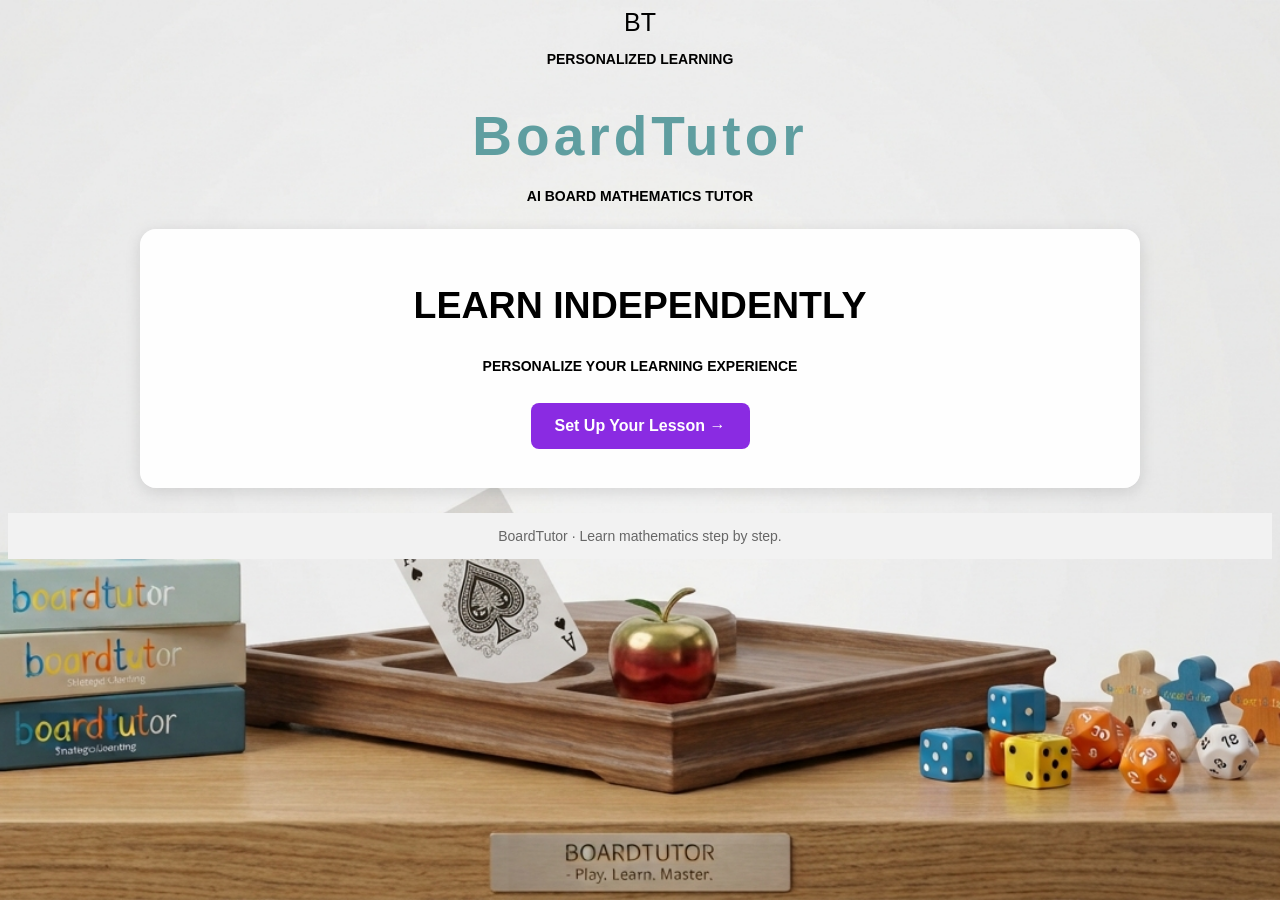
<file: static/index.html>
<!DOCTYPE html>
<html>
    <head>
        <meta charset="utf-8">
        <meta name="viewport" content="width=device-width, initial-scale=1">
        <title> AI BOARD TUTOR</title>
        <link rel="stylesheet" href="/static/style.css">
    </head>


<BODY>
    <main class="shell">
        <header class="hero">
        <div class="brand-mark">BT</div>
        <div>
        <p class="eyebrow">PERSONALIZED LEARNING</p>
        <h1>BoardTutor</h1>
        <p class="subtitle"> AI BOARD MATHEMATICS TUTOR</p>
        </div>
        </header>
        <section class="setup panel">
            <h2>LEARN INDEPENDENTLY</h2>
            <p>PERSONALIZE YOUR LEARNING EXPERIENCE</p>
            <a href="/static/setup.html" class="setup-button">
                Set Up Your Lesson →
            </a>
        </section>

        <footer>BoardTutor · Learn mathematics step by step.</footer>
    </main>
</body>
</html>
</file>
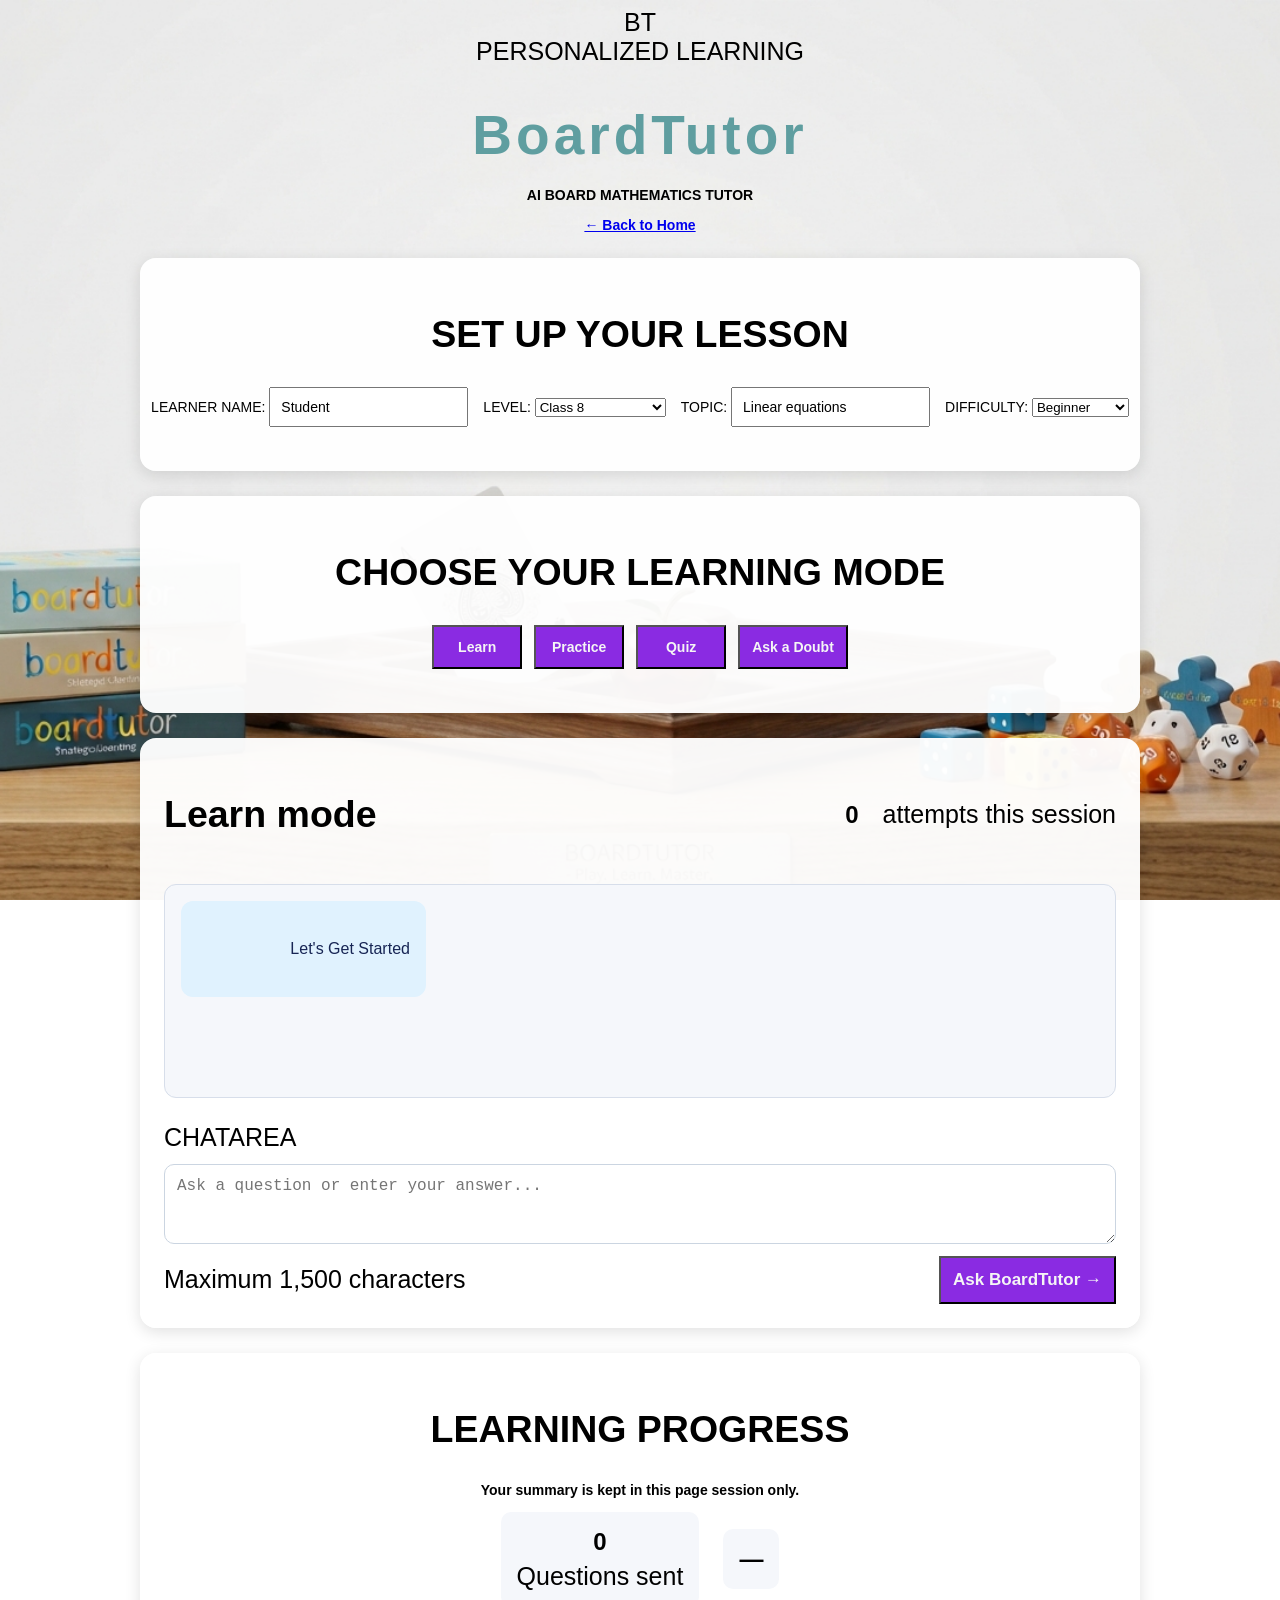
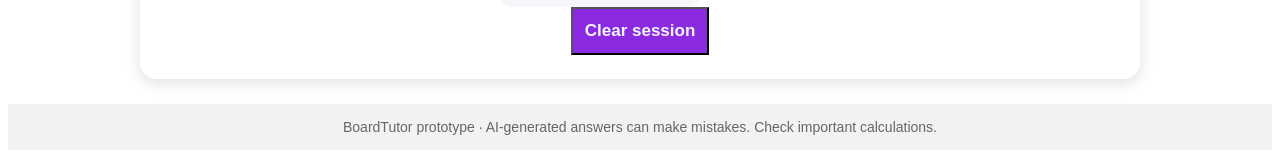
<file: static/setup.html>
<!DOCTYPE html>
<html lang="en">
<head>
    <meta charset="UTF-8">
    <meta name="viewport" content="width=device-width, initial-scale=1">
    <title>BoardTutor - AI Mathematics Tutor</title>
    <link rel="stylesheet" href="/static/style.css">
</head>
<body>
    <main class="shell">
        <header class="hero">
            <div class="brand-mark">BT</div>
            <div>
                <pS class="eyebrow">PERSONALIZED LEARNING</p>
                <h1>BoardTutor</h1>
                <p class="subtitle">AI BOARD MATHEMATICS TUTOR</p>
            </div>
        </header>

        <p><a href="/">← Back to Home</a></p>

        <!-- LESSON SETUP -->
        <section class="setup panel">
            <h2>SET UP YOUR LESSON</h2>

            <div class="name-row">
                <label>
                    LEARNER NAME:
                    <input id="name" maxlength="60"
                           value="Student">
                </label>

                <label>
                    LEVEL:
                    <select id="level">
                        <option>Class 8</option>
                        <option>Class 10</option>
                        <option>Competitive Exam</option>
                    </select>
                </label>

                <label>
                    TOPIC:
                    <input id="topic" maxlength="120"
                           value="Linear equations"
                           placeholder="Enter mathematics topic">
                </label>

                <label>
                    DIFFICULTY:
                    <select id="difficulty">
                        <option value="Beginner">Beginner</option>
                        <option value="Intermediate">Intermediate</option>
                        <option value="Advanced">Advanced</option>
                    </select>
                </label>
            </div>
        </section>

        <!-- LEARNING MODES -->
        <section class="setup panel">
            <h2>CHOOSE YOUR LEARNING MODE</h2>

            <div class="mode-row" role="group"
                 aria-label="Learning mode">
                <button type="button" class="mode active"
                        data-mode="Learn">Learn</button>
                <button type="button" class="mode"
                        data-mode="Practice">Practice</button>
                <button type="button" class="mode"
                        data-mode="Quiz">Quiz</button>
                <button type="button" class="mode"
                        data-mode="Ask a Doubt">Ask a Doubt</button>
            </div>
        </section>

        <!-- TUTOR CHAT -->
        <section class="setup panel">
            <div class="chat-heading">
                <div>
                    <h2 id="modeTitle">Learn mode</h2>
                </div>

                <div class="score">
                    <strong id="attempts">0</strong>
                    <span>attempts this session</span>
                </div>
            </div>

            <div id="chat" class="chat" aria-live="polite">
                <div class="bubble bot">
                     Let's Get Started
                </div>
            </div>

            <form id="questionForm">
                <label for="message">CHATAREA</label>

                <textarea id="message" rows="3"
                    maxlength="1500" required
                    placeholder="For example: Solve 2x + 5 = 17 step by step..."></textarea>

                <div class="form-bottom">
                    <span>Maximum 1,500 characters</span>
                    <button id="send" type="submit">
                        Ask BoardTutor →
                    </button>
                </div>
            </form>

            <div id="error" class="error" role="alert" hidden></div>
        </section>

        <!-- LEARNING PROGRESS -->
        <section class="setup panel">
            <h2>LEARNING PROGRESS</h2>
            <p>Your summary is kept in this page session only.</p>

            <div class="stats">
                <div>
                    <strong id="questionsCount">0</strong>
                    <span>Questions sent</span>
                </div>
                <div>
                    <strong id="correctCount">—</strong>
                    
                </div>
            </div>

            <button id="clear" class="text-button" type="button">
                Clear session
            </button>
        </section>

        <footer>
            BoardTutor prototype · AI-generated answers can make mistakes.
            Check important calculations.
        </footer>
    </main>

    <script src="/static/script.js"></script>
</body>
</html>
</file>
<file: static/style.css>
CSS

h2 {
    font-family:Arial,Helvetica,sans-serif;
    color:black;
    font-size: 35px;
    font-weight: bold;
    text-align: center;
    margin-bottom: 20px;
    letter-spacing: 4px;
}
h1 {
    font-family:Arial,Helvetica,sans-serif;
    color:cadetblue;
    font-size: 55px;
    font-weight: bold;
    text-align: center;
    margin-bottom: 20px;
    letter-spacing: 4px;
}
BODY
{
    background-image:url("/static/webimg5.png");
    background-size: cover;
    background-position: center;
    background-repeat: no-repeat;
    background-attachment: fixed;   
    color:black;
    font-size:25px;
    font-family: Arial, Helvetica, sans-serif;
    text-align:center;
    padding: auto;
}
p {
    color:black;
    padding: auto;
    text-align: center;
    font-size: 14px;
    font-weight: bold;
}
/*Arrange fields vertically */
.fields {
    display: flex;
    flex-direction:column;
    align-items: center;
    width: 100%;
    max-width: 380px;
    margin: 20px auto;
    gap: 6px;
}
/*Reduce label font size*/
.fields label{
    display: block;
    width: 100%;
    font-size: 14px;
    margin: 0;
    text-align: left
}
/* Make dropdowns smaller and full width*/
.fields select,
.fields input{
    display: block;
    width: 100%;
    height: 42px; 
    font-size: 14px;
    box-sizing: border-box;
}
.setup-button {
    display: inline-block;
    background-color: blueviolet;
    color: white;
    padding: 14px 24px;
    border-radius: 8px;
    text-decoration: none;
    font-size: 16px;
    font-weight: bold;
    margin: 15px;
}

.setup-button:hover {
    background-color: #5b21b6;
}

#setupForm {
    max-width: 600px;
    margin: 0 auto;
}

#setupForm label {
    display: block;
    text-align: left;
    font-size: 14px;
    margin: 12px 0;
}

#setupForm input,
#setupForm select {
    display: block;
    width: 100%;
    box-sizing: border-box;
    padding: 10px;
    margin-top: 6px;
}
.name-row {
    display: flex;
    justify-content: center;
    align-items: center;
    gap: 15px;
    width:100%;
    max-width:500px;
    margin: 20px auto;
 }
.name-row label{
    font-size: 14px;
    white-space: nowrap;
    margin: 0;
}
.name-row input{
    flex:1;
    min-width:0;
    padding: 10px;
    font-size: 14px;
    box-sizing: border-box;
    margin: 0;
}
.mode-row {
    display: flex;
    justify-content: center;
    align-items: center;
    flex-wrap: wrap;
    gap: 12px;
    margin: 20px auto;
}
.mode-row button{
    font-size: 14px;
    min-width: 90px;
}

button
{
    background-color:blueviolet;
    color:whitesmoke;
    font-size: 17px;
    padding: 12px;
    cursor:pointer;
    font-weight:bold;
}
.answer
{
    margin-top:20px;
    font-size:15px;
    padding:15px;
    font-size:25px;
    text-align:left;
    min-height:40px;
    background-color:rgb(11, 218, 207);
    border:1px;
}
footer{
    font-size:14px;
    padding:15px;
    text-align:center;
    color: #666;
    background-color: #f2f2f2;
}

/* Tutor sections */
.panel {
    display: block;
    width: 90%;
    max-width: 1000px;
    margin: 25px auto;
    padding: 24px;
    box-sizing: border-box;
    background: rgba(255, 255, 255, 0.96);
    border-radius: 16px;
    box-shadow: 0 4px 16px rgba(0, 0, 0, 0.12);
}

/* Chat area */
.chat {
    display: flex;
    flex-direction: column;
    gap: 12px;
    min-height: 180px;
    max-height: 400px;
    overflow-y: auto;
    padding: 16px;
    margin: 16px 0;
    background: #f5f7fb;
    border: 1px solid #d7deea;
    border-radius: 12px;
    text-align: left;
}

.bubble {
    display: block;
    max-width: 85%;
    padding: 12px 16px;
    border-radius: 12px;
    white-space: pre-wrap;
    overflow-wrap: anywhere;
    font-size: 16px;
    line-height: 1.5;
}

.bubble.bot {
    align-self: flex-start;
    background: #e0f2fe;
    color: #172554;
}

.bubble.user {
    align-self: flex-end;
    background: #ede9fe;
    color: #312e81;
}

.chat-heading {
    display: flex;
    justify-content: space-between;
    align-items: center;
    gap: 16px;
    flex-wrap: wrap;
}

.score,
.stats {
    display: flex;
    justify-content: center;
    align-items: center;
    gap: 24px;
    flex-wrap: wrap;
}

.stats > div {
    display: flex;
    flex-direction: column;
    gap: 6px;
    padding: 16px;
    background: #f5f7fb;
    border-radius: 10px;
}

.stats strong,
.score strong {
    font-size: 24px;
}

#questionForm {
    display: block;
    text-align: left;
}

#message {
    display: block;
    width: 100%;
    box-sizing: border-box;
    margin: 12px 0;
    padding: 12px;
    font-size: 16px;
    border: 1px solid #cbd5e1;
    border-radius: 10px;
}

.form-bottom {
    display: flex;
    justify-content: space-between;
    align-items: center;
    gap: 12px;
    flex-wrap: wrap;
}

.error {
    margin-top: 12px;
    padding: 12px;
    color: #991b1b;
    background: #fee2e2;
    border-radius: 8px;
}

[hidden] {
    display: none !important;
}

@media (max-width: 650px) {
    .panel {
        width: 96%;
        padding: 14px;
    }

    .name-row {
        flex-direction: column;
        align-items: stretch;
    }

    .name-row label {
        width: 100%;
        white-space: normal;
    }

    .name-row input,
    .name-row select {
        width: 100%;
        box-sizing: border-box;
    }

    .bubble {
        max-width: 95%;
    }
}
.chat {
    margin-bottom: 25px;
}

#questionForm {
    margin-top: 20px;
}
</file>
